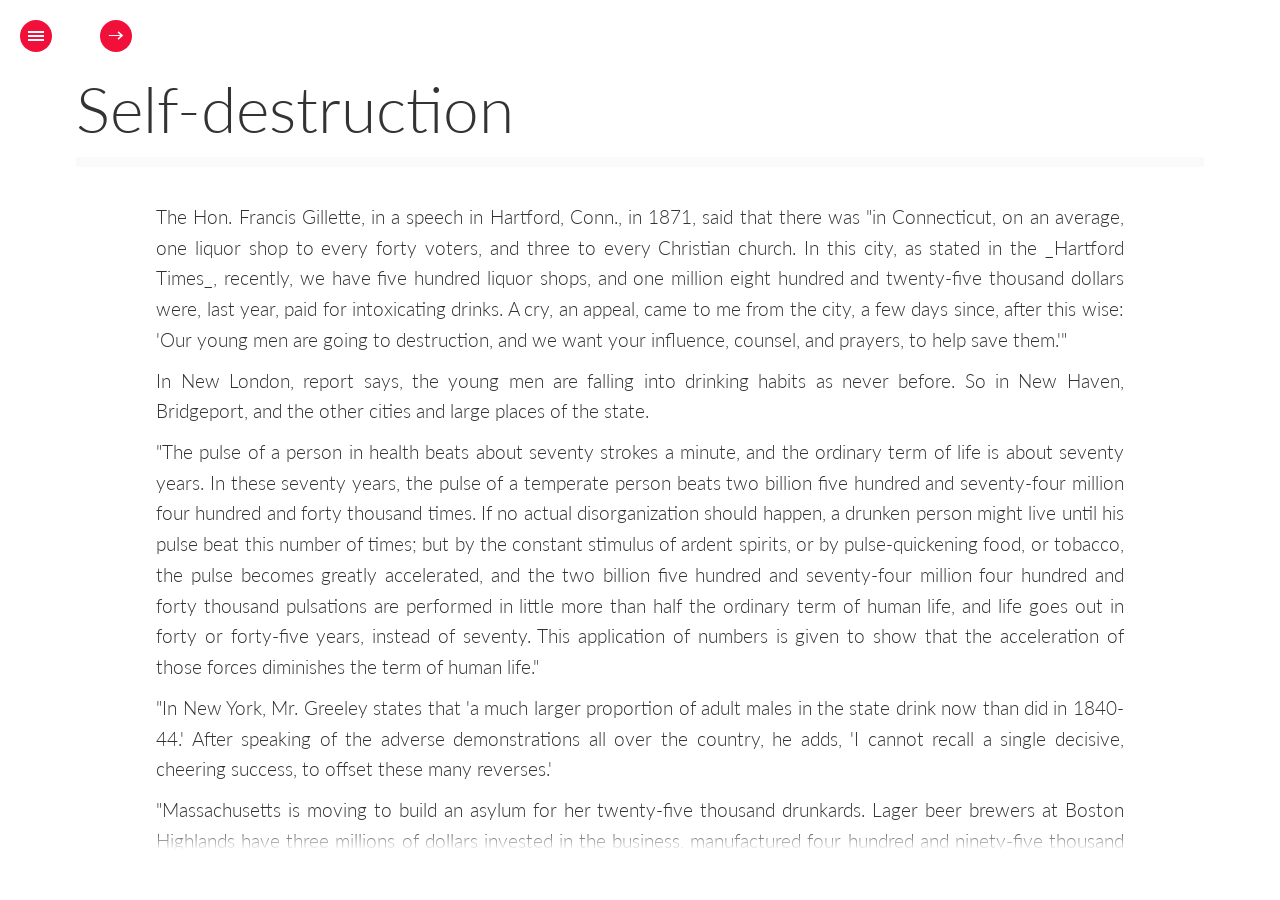
<file: fullbookpage/index.html>
<!DOCTYPE html>
<html lang="en" class="no-js">
	<head>
		<meta charset="UTF-8" />
		<meta http-equiv="X-UA-Compatible" content="IE=edge,chrome=1"> 
		<meta name="viewport" content="width=device-width, initial-scale=1.0"> 
		<title>Page</title>
		<meta name="description" content="Fullscreen Pageflip Layout with BookBlock" />
		<meta name="keywords" content="fullscreen pageflip, booklet, layout, bookblock, jquery plugin, flipboard layout, sidebar menu" />
		<meta name="author" content="Codrops" />
		<link rel="shortcut icon" href="../favicon.ico"> 
		<link rel="stylesheet" type="text/css" href="css/jquery.jscrollpane.custom.css" />
		<link rel="stylesheet" type="text/css" href="css/bookblock.css" />
		<link rel="stylesheet" type="text/css" href="css/custom.css" />
		<script src="js/modernizr.custom.79639.js"></script>
	</head>
	<body>
		<div id="container" class="container">	

			<div class="menu-panel">
				<h3>Table of Contents</h3>
				<ul id="menu-toc" class="menu-toc">
					<li class="menu-toc-current"><a href="#item1">Self-destruction</a></li>
					<li><a href="#item2">Why we die</a></li>
					<li><a href="#item3">The honeymoon</a></li>
					<li><a href="#item4">A drawing joke</a></li>
					<li><a href="#item5">Commencing practice</a></li>
				</ul>
				<div>
					<a href="http://tympanus.net/Development/AudioPlayer/">&larr; Previous Demo: Responsive Audio Player</a>
					<a href="http://tympanus.net/codrops/?p=12795">Back to the Codrops Article</a>
				</div>
			</div>

			<div class="bb-custom-wrapper">
				<div id="bb-bookblock" class="bb-bookblock">
					<div class="bb-item" id="item1">
						<div class="content">
							<div class="scroller">
								<h2>Self-destruction</h2>
								<p>The Hon. Francis Gillette, in a speech in Hartford, Conn., in 1871, said
								that there was "in Connecticut, on an average, one liquor shop to every
								forty voters, and three to every Christian church. In this city, as stated
								in the _Hartford Times_, recently, we have five hundred liquor shops, and
								one million eight hundred and twenty-five thousand dollars were, last
								year, paid for intoxicating drinks. A cry, an appeal, came to me from the
								city, a few days since, after this wise: 'Our young men are going to
								destruction, and we want your influence, counsel, and prayers, to help
								save them.'"</p>

								<p>In New London, report says, the young men are falling into drinking habits
								as never before. So in New Haven, Bridgeport, and the other cities and
								large places of the state.</p>

								<p>"The pulse of a person in health beats about seventy strokes a minute, and
								the ordinary term of life is about seventy years. In these seventy years,
								the pulse of a temperate person beats two billion five hundred and
								seventy-four million four hundred and forty thousand times. If no actual
								disorganization should happen, a drunken person might live until his pulse
								beat this number of times; but by the constant stimulus of ardent spirits,
								or by pulse-quickening food, or tobacco, the pulse becomes greatly
								accelerated, and the two billion five hundred and seventy-four million
								four hundred and forty thousand pulsations are performed in little more
								than half the ordinary term of human life, and life goes out in forty or
								forty-five years, instead of seventy. This application of numbers is given
								to show that the acceleration of those forces diminishes the term of human
								life."</p>

								<p>"In New York, Mr. Greeley states that 'a much larger proportion of adult
								males in the state drink now than did in 1840-44.' After speaking of the
								adverse demonstrations all over the country, he adds, 'I cannot recall a
								single decisive, cheering success, to offset these many reverses.'</p>

								<p>"Massachusetts is moving to build an asylum for her twenty-five thousand
								drunkards. Lager beer brewers at Boston Highlands have three millions of
								dollars invested in the business, manufactured four hundred and
								ninety-five thousand barrels last year, and paid a tax of half a million
								to the general government. The city of Chicago, last year, received into
								her treasury one hundred and ten thousand dollars for the sale of
								indulgences to sell intoxicating drinks.</p>

								<p>"The same rate of fearful expenditure for intoxicating drinks extends
								across the ocean. In a speech before the Trades' Union Congress, last
								October, at Birmingham, 'on the disorganization of labor,' Mr. Potter
								shows drunkenness to be the great disorganizer of the labor of Great
								Britain, at a yearly cost of two hundred and twenty-eight million pounds,
								equal to one billion one hundred and forty million dollars; enough," he
								adds, "to pay the public debt of Great Britain in less than five years,
								and greatly diminish taxation forever."</p>

								<p><em>From <a href="http://www.gutenberg.org/ebooks/41595" target="_blank">"The Funny Side of Physic"</a> by A. D. Crabtre</em></p>
							</div>
						</div>
					</div>
					<div class="bb-item" id="item2">
						<div class="content">
							<div class="scroller">
								<h2>Why we die</h2>
								<p>But few of the human race die of old age. Besides the thousand and one
								diseases flesh is heir to, and the disease which Mrs. O'Flannagan said her
								husband died of, viz., "Of a Saturday 'tis that poor Mike died," very many
								die of disappointment. More _fret_ out. Mr. Beecher said, "It is the
								fretting that wears out the machinery; friction, not the real wear."</p>

								<p>"Choked with passion" is no chimera; for passion often kills the
								unfortunate possessor of an irritable temper, sometimes suddenly. Care and
								over-anxiety sweep away thousands annually.</p>

								<p>Let us see how long a man should live. The horse lives twenty-five years;
								the ox fifteen or twenty; the lion about twenty; the dog ten or twelve;
								the rabbit eight; the guinea-pig six or seven years. These numbers all
								bear a similar proportion to the time the animal takes to grow to its full
								size. But man, of all animals, is the one that seldom comes up to his
								average. He ought to live a hundred years, according to this physiological
								law, for five times twenty are one hundred; but instead of that, he
								scarcely reaches, on the average, four times his growing period; the cat
								six times; and the rabbit even eight times the standard of measurement.
								The reason is obvious. Man is not only the most irregular and the most
								intemperate, but the most laborious and hard-worked of all animals. He is
								also the most irritable of all animals; and there is reason to believe,
								though we cannot tell what an animal secretly feels, that, more than any
								other animal, man cherishes wrath to keep it warm, and consumes himself
								with the fire of his secret reflections.</p>

								<p>"Age dims the lustre of the eye, and pales the roses on beauty's cheek;
								while crows' feet, and furrows, and wrinkles, and lost teeth, and gray
								hairs, and bald head, and tottering limbs, and limping, most sadly mar the
								human form divine. But dim as the eye is, pallid and sunken as may be the
								face of beauty, and frail and feeble that once strong, erect, and manly
								body, the immortal soul, just fledging its wings for its home in heaven,
								may look out through those faded windows as beautiful as the dewdrop of
								summer's morning, as melting as the tears that glisten in affection's eye,
								by growing kindly, by cultivating sympathy with all human kind, by
								cherishing forbearance towards the follies and foibles of our race, and
								feeding, day by day, on that love to God and man which lifts us from the
								brute, and makes us akin to angels."</p>

								<p><em>From <a href="http://www.gutenberg.org/ebooks/41595" target="_blank">"The Funny Side of Physic"</a> by A. D. Crabtre</em></p>
							</div>
						</div>
					</div>
					<div class="bb-item" id="item3">
						<div class="content">
							<div class="scroller">
								<h2>The honeymoon</h2>
								<p>The origin of the honeymoon is not generally known.</p>

								<p>The Saxons long and long ago got up the delightful occasion. Amongst the
								ancient Saxons and Teutons a beverage was made of honey and water, and
								sometimes flavored with mulberries. This drink was used especially at
								weddings and the after festivals. These festivals were kept up among the
								nobility sometimes for a month--"monath." The "hunig monath" was thus
								established, and the next moon after the marriage was called the
								honeymoon.</p>

								<p>Alaric, about the fifth century king of the Saxons and Western Goths, is
								said to have actually died on his wedding night from drinking too freely
								of the honeyed beverage,--at least he died before morning,--and it
								certainly would seem to be a charitable inference to draw, since he
								partook very deeply of the "festive drink." It was certainly a sweet
								oblivion, "yet it should be a warning to posterity, as showing that even
								bridegrooms may make too merry."</p>

								<p>Dr. Blanchet recently read a paper before the Academy of Science, Paris,
								relative to some cases of "long sleep," or lethargic slumber. One of them
								related to a lady twenty years of age, who took a sleeping fit during her
								_honeymoon_, which lasted fifty days.</p>

								<p>"During this long period a false front tooth had to be taken out in order
								to introduce milk and broth into her mouth. This was her only food; she
								remained motionless, insensible, and all her muscles were in a state of
								contraction. Her pulse was low, her breathing scarcely perceptible; there
								was no evacuation, no leanness; her complexion was florid and healthy.
								The other cases were exactly similar. Dr. Blanchet is of opinion that in
								such cases no stimulants or forced motion ought to be employed.</p>

								<p>"The report did not say whether the husband was pleased or not with her
								long silence."</p>

								<p>There is too much talk in the world about woman's "_jaw_." As for me, give
								me the woman who can _talk_; the faster and more sense the better.</p>

								<p><em>From <a href="http://www.gutenberg.org/ebooks/41595" target="_blank">"The Funny Side of Physic"</a> by A. D. Crabtre</em></p>
							</div>
						</div>
					</div>
					<div class="bb-item" id="item4">
						<div class="content">
							<div class="scroller">
								<h2>A drawing joke</h2>
								<p>Several kings and great lords are made mention of as being particularly
								fond of using the lancet. Peter the Great of Russia was remarkably fond of
								witnessing dissections and surgical operations. He even used to carry a
								case of instruments in his pocket. He often visited the hospitals to
								witness capital operations, at times assisting in person, and was able to
								dissect properly, to bleed a patient, and extract a tooth as well as one
								of the faculty.</p>

								<p>The pretty wife of one of the czar's valets had the following unpleasant
								experience of his skill. The husband of the "maid" accused her of
								flirting, and vowed revenge. The czar noticed the valet seated in the
								ante-room, looking forlorn, and asked the cause of his dejection. The
								wicked valet replied that his wife had a tooth which gave her great pain,
								keeping them both awake day and night, but would not have it drawn.</p>

								<p>"Send her to me," said the czar.</p>

								<p>The woman was brought, but persisted in affirming that her teeth were
								sound, and never ached. The valet alleged that this was always the way she
								did when the physician was called; therefore, in spite of her cries and
								remonstrances, the king ordered her husband to hold her head between his
								knees, when the czar drew out his instruments and instantly extracted the
								tooth designated by the husband, disregarding the cries of the unfortunate
								victim.</p>

								<p>In a few days the czar was informed that the thing was a put-up job by the
								jealous husband, in order to punish, if not mar the beauty of, his gallant
								wife, whereupon the instruments were again brought into requisition; and
								this time the naughty valet was the sufferer, to the extent of losing a
								sound and valuable tooth.</p>

								<p><em>From <a href="http://www.gutenberg.org/ebooks/41595" target="_blank">"The Funny Side of Physic"</a> by A. D. Crabtre</em></p>
							</div>
						</div>
					</div>
					<div class="bb-item" id="item5">
						<div class="content">
							<div class="scroller">
								<h2>Commencing practice</h2>
								<p>From that excellent work, "Scenes in the Practice of a New York Surgeon,"
								by Dr. E. H. Dixon, I copy, with some abbreviation, the following, which
								the author terms "Leaves from the Log-book of an Unfledged Æsculapian:"--</p>

								<p>"In the year 1830 I was sent forth, like our long-suffering and
								much-abused prototype,--old father Noah's crow,--from the ark of safety,
								the old St. Duane Street College. I pitched my tent, and set up my trap,
								in what was then a fashionable up-town street.</p>

								<p>"I hired a modest house, and had my arm-chair, my midnight couch, and my
								few books in my melancholy little office, and I confess that I now and
								then left an amputating-knife, or some other awful-looking instrument, on
								the table, to impress the poor women who came to me for advice.</p>

								<p>"These little matters, although the 'Academy' would frown upon them, I
								considered quite pardonable. God knows I would willingly have adopted
								their most approved method of a splendid residence, and silver-mounted
								harnesses for my bays; but they were yet in dream-land, eating moonbeams,
								and my vicious little nag had nearly all this time to eat his oats and
								nurse his bad temper in his comfortable stable.</p>

								<p>"In this miserable way I read over my old books, watered my
								rose-bushes,--sometimes with tears,--drank my tea and ate my toast, and
								occasionally listened to the complaint of an unfortunate Irish damsel,
								with her customary account of 'a pain in me side an' a flutterin' about me
								heart.' At rare intervals I ministered to some of her countrywomen in
								their fulfilment of the great command when placed in the Garden of Eden.
								(What a dirty place it would have been if inhabited by Irish women!)</p>

								<p>"And thus I spent nearly a year without a single call to any person of
								character. I think I should have left in despair if it had not been for a
								lovely creature up the street. She was the wife of a distinguished fish
								merchant down town.</p>

								<p>"This lovely woman was Mrs. Mackerel. I will explain how it was that I
								was summoned to her ladyship's mansion, and had the pleasure of seeing Mr.
								Mackerel, of the firm of 'Mackerel, Haddock &amp; Dun.'</p>

								<p>"One bitter cold night in January, just as I was about to retire, a
								furious ring at the front door made me feel particularly amiable! A
								servant announced the sudden and alarming illness of Mrs. Mackerel, with
								the assurance that as the family physician was out of town, Mrs. M. would
								be obliged if I would immediately visit her. Accordingly, I soon found
								myself in the presence of the accomplished lady, having--I confess
								it--given my hair an extra touch as I entered the beautiful chamber.</p>

								<p>"Mrs. Mackerel was not a bad-tempered lady; she was only a beautiful
								fool--nothing less, dear reader, or she would have never married old
								Mackerel. Her charms would have procured her a husband of at least a
								tolerable exterior. His physiognomy presented a remarkable resemblance to
								his namesake. Besides, he chewed and smoked, and the combination of the
								aroma of his favorite luxuries with the articles of his merchandise must
								have been most uncongenial to the curve of such lips and such nostrils as
								Mrs. Mackerel's.</p>

								<p>"I was received by Mr. Mackerel in a manner that increased observation has
								since taught me is sufficiently indicative of the hysterical _finale_ of a
								domestic dialogue. He was not so obtuse as to let me directly into the
								true cause of his wife's nervous attack and his own collectedness, and yet
								he felt it would not answer to make too light of it before me.</p>

								<p>"Mr. and Mrs. M. had just returned from a party. (The party must be the
								'scape-goat'!) He assured me that as the lady was in the full enjoyment of
								health previously, he felt obliged to attribute the cause of her attack
								and speechless condition--for she spoke not one word, or gave a sign--to
								the dancing, heated room, and the supper.</p>

								<p>"I was fully prepared to realize the powers of ice-cream, cake, oranges,
								chicken-salad, oysters, sugar-plums, punch, and champagne, and at one
								moment almost concluded to despatch a servant for an emetic of ipecac;
								but--I prudently avoided it. Aside from the improbability of excess of
								appetite through the portal of such a mouth, the lovely color of the
								cheeks and lips utterly forbade a conclusion favorable to Mr. Mackerel's
								solution of the cause.</p>

								<p>"I placed my finger on her delicate and jewelled wrist. All seemed calm as
								the thought of an angel's breast!

								<p>"I was nonplussed. 'Could any tumultuous passion ever have agitated that
								bosom so gently swelling in repose?'</p>

								<p>"Mackerel's curious questions touching my sagacity as to his wife's
								condition received about as satisfactory a solution as do most questions
								put to me on the cause and treatment of diseases; and having tolerably
								befogged him with opinions, and lulled his suspicions to rest, by the
								apparent innocent answers to his leading questions, he arrived at the
								conclusion most desirable to him, viz., that I was a fool--a conviction
								quite necessary in some nervous cases....</p>

								<p>"So pleased was Mr. M. with the soothing influences of my brief visit that
								he very courteously waited on me to the outside door, instead of ordering
								a servant to show me out, and astonished me by desiring me to call on the
								patient again in the morning.</p>

								<p>"After my usual diversion of investigating 'a pain an' a flutterin' about
								me heart,' and an 'O, I'm kilt intirely,' I visited Mrs. Mackerel, and had
								the extreme pleasure of finding her quite composed, and in conversation
								with her fashionable friend, Mrs. Tiptape. The latter was the daughter of
								a 'retired milliner,' and had formed a desirable union with Tiptape, the
								eminent dry goods merchant. Fortunately--for she was a woman of
								influence--I passed the critical examination of Mrs. T. unscathed by her
								sharp black eyes, and, as the sequel will show, was considered by her
								'quite an agreeable person.'</p>

								<p>"Poor Mrs. Mackerel, notwithstanding her efforts to conceal it, had
								evidently received some cruel and stunning communication from her husband
								on the night of my summons; her agitated circulation during the fortnight
								of my attendance showed to my conviction some persistent and secret cause
								for her nervousness.</p>

								<p>"One evening she assured me that she felt she should now rapidly recover,
								as Mr. Mackerel had concluded to take her to Saratoga. I, of course,
								acquiesced in the decision, though my previous opinion had not been asked.
								I took a final leave of the lovely woman, and the poor child soon departed
								for Saratoga.</p>

								<p>"The ensuing week there was a sheriff's sale at Mackerel's residence. The
								day following the Mackerels' departure, Mr. Tiptape did me the honor to
								inquire after the health of my family; and a week later, Master Tiptape
								having fallen and bumped his dear nose on the floor, I had the felicity of
								soothing the anguish of his mamma in her magnificent _boudoir_, and
								holding to her lovely nose the smelling salts, and offering such
								consolation as her trying position required!"</p>

								<p>Thus was commenced the practice of one of the first physicians of New
								York. The facts are avouched for. The names, of course, are manufactured,
								to cover the occupation of the parties. The doctor still lives, in the
								enjoyment of a lucrative and respectable practice, and the love and
								confidence of his numerous friends and patrons.</p>

								<p>Quite as ludicrous scenes could be revealed by most physicians, if they
								would but take the time to think over their earlier efforts, and the
								various circumstances which were mainly instrumental in getting them into
								a respectable practice.</p>

								<p><em>From <a href="http://www.gutenberg.org/ebooks/41595" target="_blank">"The Funny Side of Physic"</a> by A. D. Crabtre</em></p>
							</div>
						</div>
					</div>
				</div>
				
				<nav>
					<span id="bb-nav-prev">&larr;</span>
					<span id="bb-nav-next">&rarr;</span>
				</nav>

				<span id="tblcontents" class="menu-button">Table of Contents</span>

			</div>
				
		</div><!-- /container -->
		<script src="http://ajax.googleapis.com/ajax/libs/jquery/1.8.3/jquery.min.js"></script>
		<script src="js/jquery.mousewheel.js"></script>
		<script src="js/jquery.jscrollpane.min.js"></script>
		<script src="js/jquerypp.custom.js"></script>
		<script src="js/jquery.bookblock.js"></script>
		<script src="js/page.js"></script>
		<script>
			$(function() {

				Page.init();

			});
		</script>
	</body>
</html>
</file>
<file: fullbookpage/css/bookblock.css>
/* Content Flip Style */
.bb-bookblock {
	width: 400px;
	height: 300px;
	position: relative;
	background: #fff;
	z-index: 100;
}

.bb-page {
	width: 50%;
	height: 100%;
	left: 50%;
	position: absolute;

	-webkit-transform-style: preserve-3d;
	-moz-transform-style: preserve-3d;
	-o-transform-style: preserve-3d;
	-ms-transform-style: preserve-3d;
	transform-style: preserve-3d;

	-webkit-transform-origin: left center;
	-moz-transform-origin: left center;
	-o-transform-origin: left center;
	-ms-transform-origin: left center;
	transform-origin: left center;
}

.bb-page > div,
.bb-outer,
.bb-content {
	position: absolute;
	height: 100%;
	top: 0;
	left: 0;
}

.bb-content {
	background: #fff;
}

.bb-inner {
	position: relative;
	width: 100%;
	height: 100%;
}

.bb-overlay, .bb-outer {
	-webkit-backface-visibility: hidden;
	-moz-backface-visibility: hidden;
	-o-backface-visibility: hidden;
	-ms-backface-visibility: hidden;
	backface-visibility: hidden;
}

.bb-page > div {
	width: 100%;
	-webkit-transform-style: preserve-3d;
	-moz-transform-style: preserve-3d;
	-o-transform-style: preserve-3d;
	-ms-transform-style: preserve-3d;
	transform-style: preserve-3d;

	-webkit-backface-visibility: hidden;
	-moz-backface-visibility: hidden;
	-o-backface-visibility: hidden;
	-ms-backface-visibility: hidden;
	backface-visibility: hidden;
}

.bb-back {
	-webkit-transform: rotateY(-180deg);
	-moz-transform: rotateY(-180deg);
	-o-transform: rotateY(-180deg);
	-ms-transform: rotateY(-180deg);
	transform: rotateY(-180deg);
}

.bb-outer {
	width: 100%;
	overflow: hidden;
	z-index: 999;
}

.bb-overlay, 
.bb-flipoverlay {
	background-color: rgba(0, 0, 0, 0.7);
	position: absolute;
	top: 0px;
	left: 0px;
	width: 100%;
	height: 100%;
	opacity: 0;
	z-index: 1000;
}

.bb-flipoverlay {
	background-color: rgba(0, 0, 0, 0.2);
}

.bb-bookblock > div.bb-page:first-child,
.bb-bookblock > div.bb-page:first-child .bb-back {
	-webkit-transform: rotateY(180deg);
	-moz-transform: rotateY(180deg);
	-o-transform: rotateY(180deg);
	-ms-transform: rotateY(180deg);
	transform: rotateY(180deg);
}

.js .bb-item {
	width: 100%;
	height: 100%;
	position: absolute;
	top: 0;
	left: 0;
	display: none;
	background: #fff;
}
</file>
<file: fullbookpage/css/custom.css>
@import url(http://fonts.googleapis.com/css?family=Lato:300,400,700);

html { height: 100%; }

*,
*:after,
*:before {
	-webkit-box-sizing: border-box;
	-moz-box-sizing: border-box;
	box-sizing: border-box;
	padding: 0;
	margin: 0;
}

body {
	font-family: 'Lato', Calibri, Arial, sans-serif;
	background: #fff;
	font-weight: 400;
	font-size: 100%;
	color: #333;
	height: 100%;
}

.js body {
	overflow: hidden;
}

a {
	color: #555;
	text-decoration: none;
	outline: none;
}

a:hover {
	color: #000;
}

.container,
.bb-custom-wrapper,
.bb-bookblock {
	width: 100%;
	height: 100%;
}

.container {
	position: relative;
	left: 0px;
	-webkit-transition: left 0.3s ease-in-out;
	-o-transition: left 0.3s ease-in-out;
	transition: left 0.3s ease-in-out;
}

.slideRight {
	left: 240px;
}

.no-js .container {
	padding-left: 240px;
}

.menu-panel {
	background: #f1103a;
	width: 240px;
	height: 100%;
	position: fixed;
	z-index: 1000;
	top: 0;
	left: 0;
	text-shadow: 0 1px 1px rgba(0,0,0,0.1);
}

.js .menu-panel {
	position: absolute;
	left: -240px;
}

.menu-panel h3 {
	font-size: 1.8em;
	padding: 20px;
	font-weight: 300;
	color: #fff;
	box-shadow: inset 0 -1px 0 rgba(0,0,0,0.05);
} 

.menu-toc {
	list-style: none;
}

.menu-toc li a {
	display: block;
	color: #fff;
	font-size: 1.1em;
	line-height: 3.5;
	padding: 0 20px;
	cursor: pointer;
	background: #f1103a;
	border-bottom: 1px solid #dd1338;
}

.menu-toc li a:hover,
.menu-toc li.menu-toc-current a{
	background: #dd1338;
}

.menu-panel div {
	margin-top: 20px;
}

.menu-panel div a {
	text-transform: uppercase;
	font-size: 0.7em;
	line-height: 1;
	padding: 5px 20px;
	display: block;
	border: none;
	color: #bc0b0b;
	letter-spacing: 1px;
	font-weight: 800;
	text-shadow: 0 1px rgba(255,255,255,0.2);
} 

.menu-panel div a:hover {
	background: inherit;
	color: #fff;
	text-shadow: none;
}

.bb-custom-wrapper nav {
	top: 20px;
	left: 60px;
	position: absolute;
	z-index: 1000;
}

.bb-custom-wrapper nav span,
.menu-button {
	position: absolute;
	width: 32px;
	height: 32px;
	top: 0;
	left: 0;
	background: #f1103a;
	border-radius: 50%;
	color: #fff;
	line-height: 30px;
	text-align: center;
	speak: none;
	font-weight: bold;
	cursor: pointer;
}

.bb-custom-wrapper nav span:hover,
.menu-button:hover {
	background: #000;
}

.bb-custom-wrapper nav span:last-child {
	left: 40px;
}

.menu-button {
	z-index: 1000;
	left: 20px;
	top: 20px;
	text-indent: -9000px;
}

.menu-button:after {
	position: absolute;
	content: '';
	width: 50%;
	height: 2px;
	background: #fff;
	top: 50%;
	margin-top: -1px;
	left: 25%;
	box-shadow: 0 -4px #fff, 0 4px #fff;
}

.no-js .bb-custom-wrapper nav span,
.no-js .menu-button {
	display: none;
}

.js .content {
	position: absolute;
	top: 60px;
	left: 0;
	width: 100%;
	bottom: 50px;
	overflow: hidden;
	-webkit-font-smoothing: subpixel-antialiased;
}

.scroller {
	padding: 10px 5% 10px 5%;
}

.js .content:before,
.js .content:after {
	content: '';
	position: absolute;
	top: 0;
	left: 0;
	width: 100%;
	height: 20px;
	z-index: 100;
	pointer-events: none;
	background: -webkit-linear-gradient(top, rgba(255,255,255,1) 0%, rgba(255,255,255,0) 100%);
	background: -moz-linear-gradient(top, rgba(255,255,255,1) 0%, rgba(255,255,255,0) 100%);
	background: -o-linear-gradient(top, rgba(255,255,255,1) 0%, rgba(255,255,255,0) 100%);
	background: linear-gradient(to bottom, rgba(255,255,255,1) 0%, rgba(255,255,255,0) 100%);
}

.js .content:after {
	top: auto;
	bottom: 0;
	background: -webkit-linear-gradient(bottom, rgba(255,255,255,1) 0%, rgba(255,255,255,0) 100%);
	background: -moz-linear-gradient(bottom, rgba(255,255,255,1) 0%, rgba(255,255,255,0) 100%);
	background: -o-linear-gradient(bottom, rgba(255,255,255,1) 0%, rgba(255,255,255,0) 100%);
	background: linear-gradient(to top, rgba(255,255,255,1) 0%, rgba(255,255,255,0) 100%);
}

.content h2 {
	font-weight: 300;
	font-size: 4em;
	padding: 0 0 10px;
	color: #333;
	margin: 0 1% 40px;
	text-align: left;
	box-shadow: 0 10px 0 rgba(0,0,0,0.02);
	text-shadow: 0 0 2px #fff;
}

.no-js .content h2 {
	padding: 40px 1% 20px;
}

.content p {
	font-size: 1.2em;
	line-height: 1.6;
	font-weight: 300;
	padding: 5px 8%;
	text-align: justify;
}

@media screen and (max-width: 800px){
	.no-js .menu-panel {
		display: none;
	}

	.no-js .container {
		padding: 0;
	}
}

@media screen and (max-width: 400px){
	.menu-panel,
	.content {
		font-size: 75%;
	}
}
</file>
<file: css/bookblock.css>
/* Content Flip Style */
.bb-bookblock {
	width: 400px;
	height: 300px;
	position: relative;
	background: #fff;
	z-index: 100;
}

.bb-page {
	width: 50%;
	height: 100%;
	left: 50%;
	position: absolute;

	-webkit-transform-style: preserve-3d;
	-moz-transform-style: preserve-3d;
	-o-transform-style: preserve-3d;
	-ms-transform-style: preserve-3d;
	transform-style: preserve-3d;

	-webkit-transform-origin: left center;
	-moz-transform-origin: left center;
	-o-transform-origin: left center;
	-ms-transform-origin: left center;
	transform-origin: left center;
}

.bb-page > div,
.bb-outer,
.bb-content {
	position: absolute;
	height: 100%;
	top: 0;
	left: 0;
}

.bb-content {
	background: #fff;
}

.bb-inner {
	position: relative;
	width: 100%;
	height: 100%;
}

.bb-overlay, .bb-outer {
	-webkit-backface-visibility: hidden;
	-moz-backface-visibility: hidden;
	-o-backface-visibility: hidden;
	-ms-backface-visibility: hidden;
	backface-visibility: hidden;
}

.bb-page > div {
	width: 100%;
	-webkit-transform-style: preserve-3d;
	-moz-transform-style: preserve-3d;
	-o-transform-style: preserve-3d;
	-ms-transform-style: preserve-3d;
	transform-style: preserve-3d;

	-webkit-backface-visibility: hidden;
	-moz-backface-visibility: hidden;
	-o-backface-visibility: hidden;
	-ms-backface-visibility: hidden;
	backface-visibility: hidden;
}

.bb-back {
	-webkit-transform: rotateY(-180deg);
	-moz-transform: rotateY(-180deg);
	-o-transform: rotateY(-180deg);
	-ms-transform: rotateY(-180deg);
	transform: rotateY(-180deg);
}

.bb-outer {
	width: 100%;
	overflow: hidden;
	z-index: 999;
}

.bb-overlay, 
.bb-flipoverlay {
	background-color: rgba(0, 0, 0, 0.7);
	position: absolute;
	top: 0px;
	left: 0px;
	width: 100%;
	height: 100%;
	opacity: 0;
	z-index: 1000;
}

.bb-flipoverlay {
	background-color: rgba(0, 0, 0, 0.2);
}

.bb-bookblock > div.bb-page:first-child,
.bb-bookblock > div.bb-page:first-child .bb-back {
	-webkit-transform: rotateY(180deg);
	-moz-transform: rotateY(180deg);
	-o-transform: rotateY(180deg);
	-ms-transform: rotateY(180deg);
	transform: rotateY(180deg);
}

.js .bb-item {
	width: 100%;
	height: 100%;
	position: absolute;
	top: 0;
	left: 0;
	display: none;
	background: #fff;
}
</file>
<file: css/custom.css>
@import url(http://fonts.googleapis.com/css?family=Lato:300,400,700);

html { height: 100%; }

*,
*:after,
*:before {
	-webkit-box-sizing: border-box;
	-moz-box-sizing: border-box;
	box-sizing: border-box;
	padding: 0;
	margin: 0;
}

body {
	font-family: 'Lato', Calibri, Arial, sans-serif;
	background: #fff;
	font-weight: 400;
	font-size: 100%;
	color: #333;
	height: 100%;
}

.js body {
	overflow: hidden;
}

a {
	color: #555;
	text-decoration: none;
	outline: none;
}

a:hover {
	color: #000;
}

.container,
.bb-custom-wrapper,
.bb-bookblock {
	width: 100%;
	height: 100%;
}

.container {
	position: relative;
	left: 0px;
	-webkit-transition: left 0.3s ease-in-out;
	-o-transition: left 0.3s ease-in-out;
	transition: left 0.3s ease-in-out;
}

.slideRight {
	left: 240px;
}

.no-js .container {
	padding-left: 240px;
}

.menu-panel {
	background: #f1103a;
	width: 240px;
	height: 100%;
	position: fixed;
	z-index: 1000;
	top: 0;
	left: 0;
	text-shadow: 0 1px 1px rgba(0,0,0,0.1);
}

.js .menu-panel {
	position: absolute;
	left: -240px;
}

.menu-panel h3 {
	font-size: 1.8em;
	padding: 20px;
	font-weight: 300;
	color: #fff;
	box-shadow: inset 0 -1px 0 rgba(0,0,0,0.05);
} 

.menu-toc {
	list-style: none;
}

.menu-toc li a {
	display: block;
	color: #fff;
	font-size: 1.1em;
	line-height: 3.5;
	padding: 0 20px;
	cursor: pointer;
	background: #f1103a;
	border-bottom: 1px solid #dd1338;
}

.menu-toc li a:hover,
.menu-toc li.menu-toc-current a{
	background: #dd1338;
}

.menu-panel div {
	margin-top: 20px;
}

.menu-panel div a {
	text-transform: uppercase;
	font-size: 0.7em;
	line-height: 1;
	padding: 5px 20px;
	display: block;
	border: none;
	color: #bc0b0b;
	letter-spacing: 1px;
	font-weight: 800;
	text-shadow: 0 1px rgba(255,255,255,0.2);
} 

.menu-panel div a:hover {
	background: inherit;
	color: #fff;
	text-shadow: none;
}

.bb-custom-wrapper nav {
	top: 20px;
	left: 60px;
	position: absolute;
	z-index: 1000;
}

.bb-custom-wrapper nav span,
.menu-button {
	position: absolute;
	width: 32px;
	height: 32px;
	top: 0;
	left: 0;
	background: #f1103a;
	border-radius: 50%;
	color: #fff;
	line-height: 30px;
	text-align: center;
	speak: none;
	font-weight: bold;
	cursor: pointer;
}

.bb-custom-wrapper nav span:hover,
.menu-button:hover {
	background: #000;
}

.bb-custom-wrapper nav span:last-child {
	left: 40px;
}

.menu-button {
	z-index: 1000;
	left: 20px;
	top: 20px;
	text-indent: -9000px;
}

.menu-button:after {
	position: absolute;
	content: '';
	width: 50%;
	height: 2px;
	background: #fff;
	top: 50%;
	margin-top: -1px;
	left: 25%;
	box-shadow: 0 -4px #fff, 0 4px #fff;
}

.no-js .bb-custom-wrapper nav span,
.no-js .menu-button {
	display: none;
}

.js .content {
	position: absolute;
	top: 60px;
	left: 0;
	width: 100%;
	bottom: 50px;
	overflow: hidden;
	-webkit-font-smoothing: subpixel-antialiased;
}

.scroller {
	padding: 10px 5% 10px 5%;
}

.js .content:before,
.js .content:after {
	content: '';
	position: absolute;
	top: 0;
	left: 0;
	width: 100%;
	height: 20px;
	z-index: 100;
	pointer-events: none;
	background: -webkit-linear-gradient(top, rgba(255,255,255,1) 0%, rgba(255,255,255,0) 100%);
	background: -moz-linear-gradient(top, rgba(255,255,255,1) 0%, rgba(255,255,255,0) 100%);
	background: -o-linear-gradient(top, rgba(255,255,255,1) 0%, rgba(255,255,255,0) 100%);
	background: linear-gradient(to bottom, rgba(255,255,255,1) 0%, rgba(255,255,255,0) 100%);
}

.js .content:after {
	top: auto;
	bottom: 0;
	background: -webkit-linear-gradient(bottom, rgba(255,255,255,1) 0%, rgba(255,255,255,0) 100%);
	background: -moz-linear-gradient(bottom, rgba(255,255,255,1) 0%, rgba(255,255,255,0) 100%);
	background: -o-linear-gradient(bottom, rgba(255,255,255,1) 0%, rgba(255,255,255,0) 100%);
	background: linear-gradient(to top, rgba(255,255,255,1) 0%, rgba(255,255,255,0) 100%);
}

.content h2 {
	font-weight: 300;
	font-size: 4em;
	padding: 0 0 10px;
	color: #333;
	margin: 0 1% 40px;
	text-align: left;
	box-shadow: 0 10px 0 rgba(0,0,0,0.02);
	text-shadow: 0 0 2px #fff;
}

.no-js .content h2 {
	padding: 40px 1% 20px;
}

.content p {
	font-size: 1.2em;
	line-height: 1.6;
	font-weight: 300;
	padding: 5px 8%;
	text-align: justify;
}

@media screen and (max-width: 800px){
	.no-js .menu-panel {
		display: none;
	}

	.no-js .container {
		padding: 0;
	}
}

@media screen and (max-width: 400px){
	.menu-panel,
	.content {
		font-size: 75%;
	}
}
</file>
